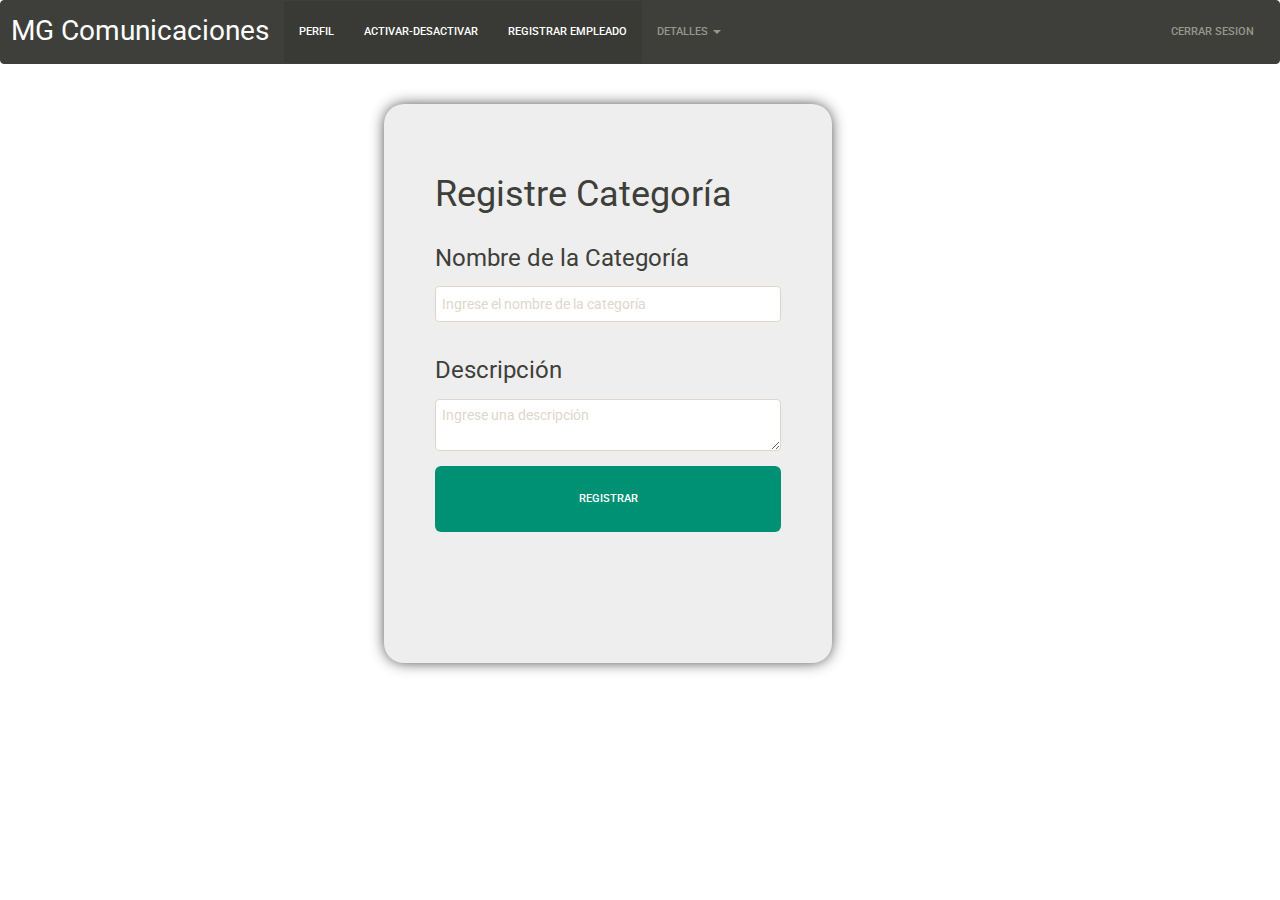
<file: Unimetal/ISO/html/categoriaEmpleado.html>
<!DOCTYPE html>
<html lang="en" class="no--js">
<head>
<meta charset="UTF-8"/>

	<title>Registrar Categoría</title>
   <link rel="stylesheet" type="text/css" href="../css1/bootstrap.min.css">
    <script src="https://code.jquery.com/jquery-1.10.2.min.js"></script>
    <script type="text/javascript" src="../js1/bootstrap.min.js"></script>
    <link rel="stylesheet" type="text/css" href="../css/general.css">
</head>



<body>

<nav class="navbar navbar-default">
  <div class="container-fluid">
    <div class="navbar-header">

      </button>
      <a class="navbar-brand" href="#">MG Comunicaciones</a>
    </div>

    <div class="collapse navbar-collapse" id="bs-example-navbar-collapse-1">
      <ul class="nav navbar-nav">
        <li class="active"><a href="../php/login.php">PERFIL<span class="sr-only">(current)</span></a></li>
        <li class="active"><a href="../php/Activar_Desactivar.php">ACTIVAR-DESACTIVAR</a></li>
        <li class="active"><a href="../html/Empleado.php">REGISTRAR EMPLEADO</a></li>
        <li class="dropdown">

          <a href="#" class="dropdown-toggle" data-toggle="dropdown" role="button" aria-expanded="false"> DETALLES <span class="caret"></span></a>
          <ul class="dropdown-menu" role="menu">

            <li class="active"><a href="../php/MostrarArticulos.php">MOSTRAR ARTICULOS</a></li>
            <li class="active"><a href="../php/MostrarCategorias.php">MOSTRAR CATEGORIAS</a></li>
            <li class="active"><a href="../php/MostrarClientes.php">MOSTRAR CLIENTES</a></li>
            
            <li class="active"><a href="../php/MostrarProveedores.php">MOSTRAR PROVEEDORES</a></li>
         
          </ul>
        </li>
      </ul>
     
      <ul class="nav navbar-nav navbar-right">
        <li><a href="#">CERRAR SESION</a></li>
      </ul>
    </div>
  </div>
</nav>

<br>
<div class="container-fluid">
<div class="row">
<div class="col-sm-5 col-sm-offset-5" style=" -webkit-box-shadow: 0px 0px 15px -2px rgba(33,33,33,1);
-moz-box-shadow: 0px 0px 15px -2px rgba(33,33,33,1);
box-shadow: 0px 0px 15px -2px rgba(33,33,33,1); padding:4%; margin:0 auto; border-radius:20px; background:#eeeeee; margin-left:30%;">
<div id="contenedor">
<h1 class="leter">Registre Categoría</h1>
<form class="sign-up" method="POST" action="../php/ingresarempleado.php" enctype="multipart/form-data">
<div class="form-group">
<label><h3 class="leter">Nombre de la Categoría</h3></label>
<input class="form-control" type="text"  name="categ" placeholder="Ingrese el nombre de la categoría" required="Campo requerido">
</div>
<div class="form-group">
<label><h3 class="leter">Descripción</h3></label>
<textarea class= "form-control" name="descripcion" placeholder="Ingrese una descripción" required="Campo requerido" ></textarea>
</div>
<input type="submit" class="btn btn-lg btn-warning btn-block" name="registro"  value="Registrar" />


</form>
</div>
<br>
<br>
<br>
<br>
</body>
</html>
</file>
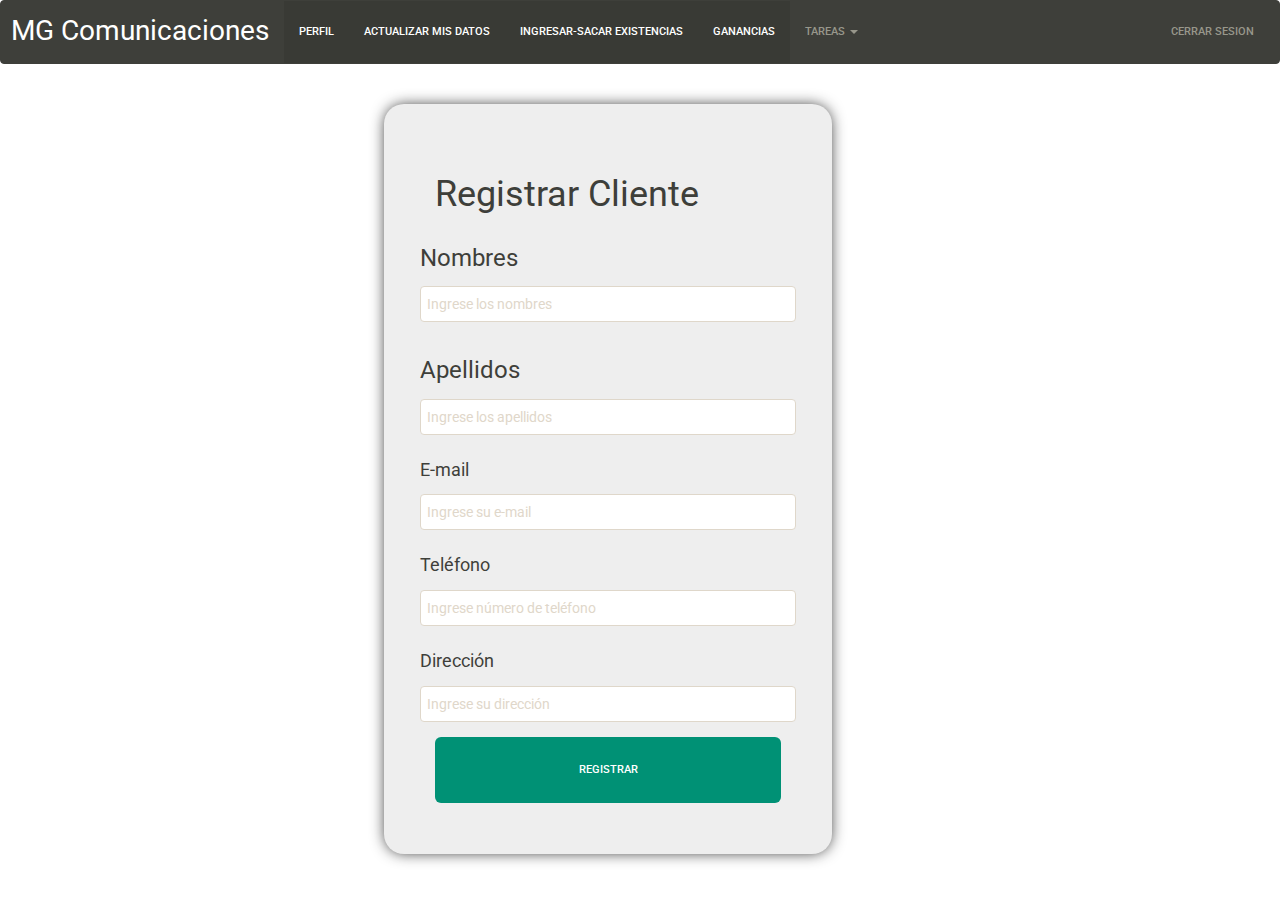
<file: Unimetal/ISO/html/Cliente.html>
<!DOCTYPE html>
<html lang="en" class="no--js">
<head>
<meta charset="UTF-8"/>

  <title>Registrar Cliente</title>
   <link rel="stylesheet" type="text/css" href="../css1/bootstrap.min.css">
    <script src="https://code.jquery.com/jquery-1.10.2.min.js"></script>
    <script type="text/javascript" src="../js1/bootstrap.min.js"></script>
    <style type="text/css"> .navbar-brand {font-size: 2em;} .active{font-size: 5em;}</style>
    <link rel="stylesheet" type="text/css" href="../css/general.css">
</head>
<body>
<nav class="navbar navbar-default">
  <div class="container-fluid">
    <div class="navbar-header">

      </button>
      <a class="navbar-brand" href="#">MG Comunicaciones</a>
    </div>

    <div class="collapse navbar-collapse" id="bs-example-navbar-collapse-1">
      <ul class="nav navbar-nav">
        <li class="active"><a href="../php/login.php">PERFIL<span class="sr-only">(current)</span></a></li>
        <li class="active"><a href="../html/ActualizarEmpleado.php">ACTUALIZAR MIS DATOS</a></li>
        <li class="active"><a href="../php/sacar_anadir.php">INGRESAR-SACAR EXISTENCIAS</a></li>
        <li class="active"><a href="../php/repo.php">GANANCIAS</a></li>
        <li class="dropdown">

          <a href="#" class="dropdown-toggle" data-toggle="dropdown" role="button" aria-expanded="false"> Tareas <span class="caret"></span></a>
          <ul class="dropdown-menu" role="menu">

            <li class="active"><a href="../html/Categoria.html">REGISTRAR CATEGORIAS</a></li>
            <li class="active"><a href="../html/Cliente.html">REGISTRAR CLIENTES</a></li>
            <li class="active"><a href="../html/Proveedor.html">REGISTRAR PROVEEDORES</a></li>
            <li class="active"><a href="../html/Articulo.php">REGISTRAR ARTICULOS</a></li>
            <li class="active"><a href="../php/MostrarArticulos.php">MOSTRAR ARTICULOS</a></li>
            <li class="active"><a href="../php/MostrarCategorias.php">MOSTRAR CATEGORIAS</a></li>
            <li class="active"><a href="../php/MostrarClientes.php">MOSTRAR CLIENTES</a></li>
            
            <li class="active"><a href="../php/MostrarProveedores.php">MOSTRAR PROVEEDORES</a></li>
         
          </ul>
        </li>
      </ul>
     
      <ul class="nav navbar-nav navbar-right">
        <li><a href="../php/cerrarsesion.php">CERRAR SESION</a></li>
      </ul>
    </div>
  </div>
</nav>


<br>
<div class="container-fluid">
<div class="row">
<div class="col-sm-5 col-sm-offset-5" style=" -webkit-box-shadow: 0px 0px 15px -2px rgba(33,33,33,1);
-moz-box-shadow: 0px 0px 15px -2px rgba(33,33,33,1);
box-shadow: 0px 0px 15px -2px rgba(33,33,33,1); padding:4%; margin:0 auto; border-radius:20px; background:#eeeeee; margin-left:30%;">

<h1 class="leter">Registrar Cliente</h1>
<form class="form-horizontal" method="POST" action="../php/cliente.php" enctype="multipart/form-data">
<input type="hidden"  name="codCliente" value="<?php echo $cod; ?>">
<div class="form-group">
<label><h3 class="leter">Nombres</h3></label>
<input class="form-control" type="text"  name="nombr" placeholder="Ingrese los nombres" required="Campo requerido">
</div>

<div class="form-group">
<label><h3 class="leter">Apellidos</h3></label>
<input class="form-control" type="text"  name="apell" placeholder="Ingrese los apellidos" required="Campo requerido">
</div>

<div class="form-group">
<label><h4 class="leter">E-mail</h4></label>
<input class="form-control" type="email" name="mail" placeholder="Ingrese su e-mail" pattern="^[a-zA-Z0-9.!#$%&'*+/=?^_`{|}~-]+@[a-zA-Z0-9-]+(?:\.[a-zA-Z0-9-]+)*$" title="Formato de correo:NombreCorreo@dominio" required="Campo requerido">
</div>

<div class="form-group">
<label><h4 class="leter">Teléfono</h4></label>
<input class="form-control" type="text" name="tel" placeholder="Ingrese número de teléfono" pattern="^[0-9]{4}-?[0-9]{4}$" title="Formato: 2222-2222" required="Campo requerido">
</div>

<div class="form-group">
<label><h4 class="leter">Dirección</h4></label>
<input class="form-control" type="text" name="direcci" placeholder="Ingrese su dirección" required="Campo requerido">
</div>

<input type="submit" class="btn btn-lg btn-warning btn-block" name="registro"  value="Registrar" />


</form>
</div>
<br>
<br>
</body>
</html>
</file>
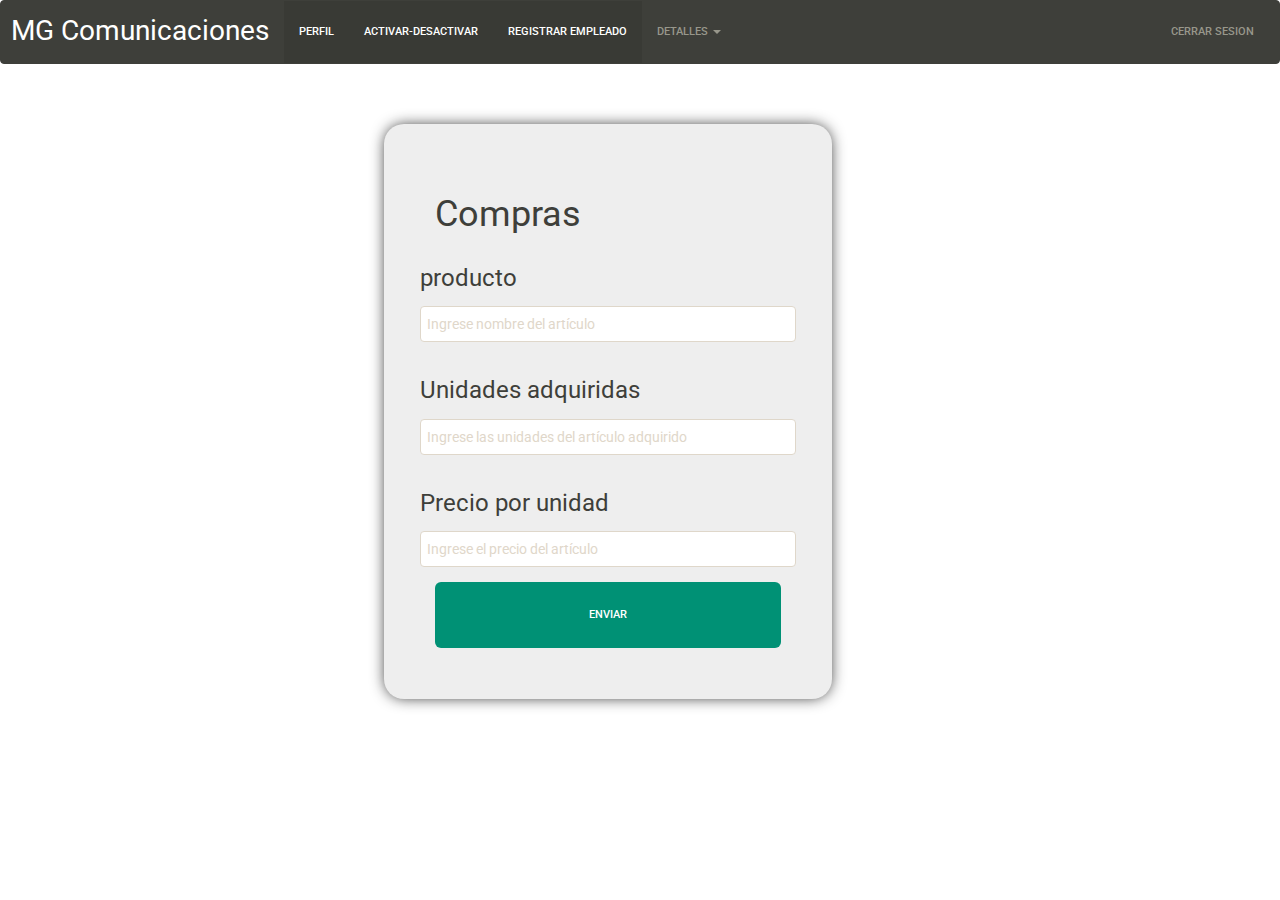
<file: Unimetal/ISO/html/Compras.html>
<!DOCTYPE html>
<html lang="en" class="no--js">
<head>
<meta charset="UTF-8"/>

	<title>Compras</title>
   <link rel="stylesheet" type="text/css" href="../css1/bootstrap.min.css">
    <script src="https://code.jquery.com/jquery-1.10.2.min.js"></script>
    <script type="text/javascript" src="../js1/bootstrap.min.js"></script>
    <style type="text/css"> .navbar-brand {font-size: 2em;} .active{font-size: 5em;}</style>
    <link rel="stylesheet" type="text/css" href="../css/general.css">
</head>
<body>

<nav class="navbar navbar-default">
  <div class="container-fluid">
    <div class="navbar-header">

      </button>
      <a class="navbar-brand" href="#">MG Comunicaciones</a>
    </div>

    <div class="collapse navbar-collapse" id="bs-example-navbar-collapse-1">
      <ul class="nav navbar-nav">
        <li class="active"><a href="../php/login.php">PERFIL<span class="sr-only">(current)</span></a></li>
        <li class="active"><a href="../php/Activar_Desactivar.php">ACTIVAR-DESACTIVAR</a></li>
        <li class="active"><a href="../html/Empleado.php">REGISTRAR EMPLEADO</a></li>
        <li class="dropdown">

          <a href="#" class="dropdown-toggle" data-toggle="dropdown" role="button" aria-expanded="false"> DETALLES <span class="caret"></span></a>
          <ul class="dropdown-menu" role="menu">

            <li class="active"><a href="../php/MostrarArticulos.php">MOSTRAR ARTICULOS</a></li>
            <li class="active"><a href="../php/MostrarCategorias.php">MOSTRAR CATEGORIAS</a></li>
            <li class="active"><a href="../php/MostrarClientes.php">MOSTRAR CLIENTES</a></li>
            
            <li class="active"><a href="../php/MostrarProveedores.php">MOSTRAR PROVEEDORES</a></li>
         
          </ul>
        </li>
      </ul>
     
      <ul class="nav navbar-nav navbar-right">
        <li><a href="#">CERRAR SESION</a></li>
      </ul>
    </div>
  </div>
</nav>

<br>
<br>
<div class="container-fluid">
<div class="row">
<div class="col-sm-5 col-sm-offset-5" style=" -webkit-box-shadow: 0px 0px 15px -2px rgba(33,33,33,1);
-moz-box-shadow: 0px 0px 15px -2px rgba(33,33,33,1);
box-shadow: 0px 0px 15px -2px rgba(33,33,33,1); padding:4%; margin:0 auto; border-radius:20px; background:#eeeeee; margin-left:30%;">

<h1 class="leter">Compras</h1>
<form class="form-horizontal" method="POST" action="../php/producto.php" enctype="multipart/form-data">

<div class="form-group">
<label><h3 class="leter">producto</h3></label>
<input class="form-control" type="text"  name="pro" placeholder="Ingrese nombre del artículo" required="Campo requerido">
</div>
<div class="form-group">
<label><h3 class="leter">Unidades adquiridas</h3></label>
<input class="form-control" type="text"  name="uni" placeholder="Ingrese las unidades del artículo adquirido" required="Campo requerido">
</div>
<div class="form-group">
<label><h3 class="leter">Precio por unidad</h3></label>
<input class="form-control" type="text"  name="preci" placeholder="Ingrese el precio del artículo" required="Campo requerido">
</div>

<input type="submit" class="btn btn-lg btn-warning btn-block" name="registro"  value="Enviar" />


</form>
</div>
<br>
<br>
</body>
</html>
</file>
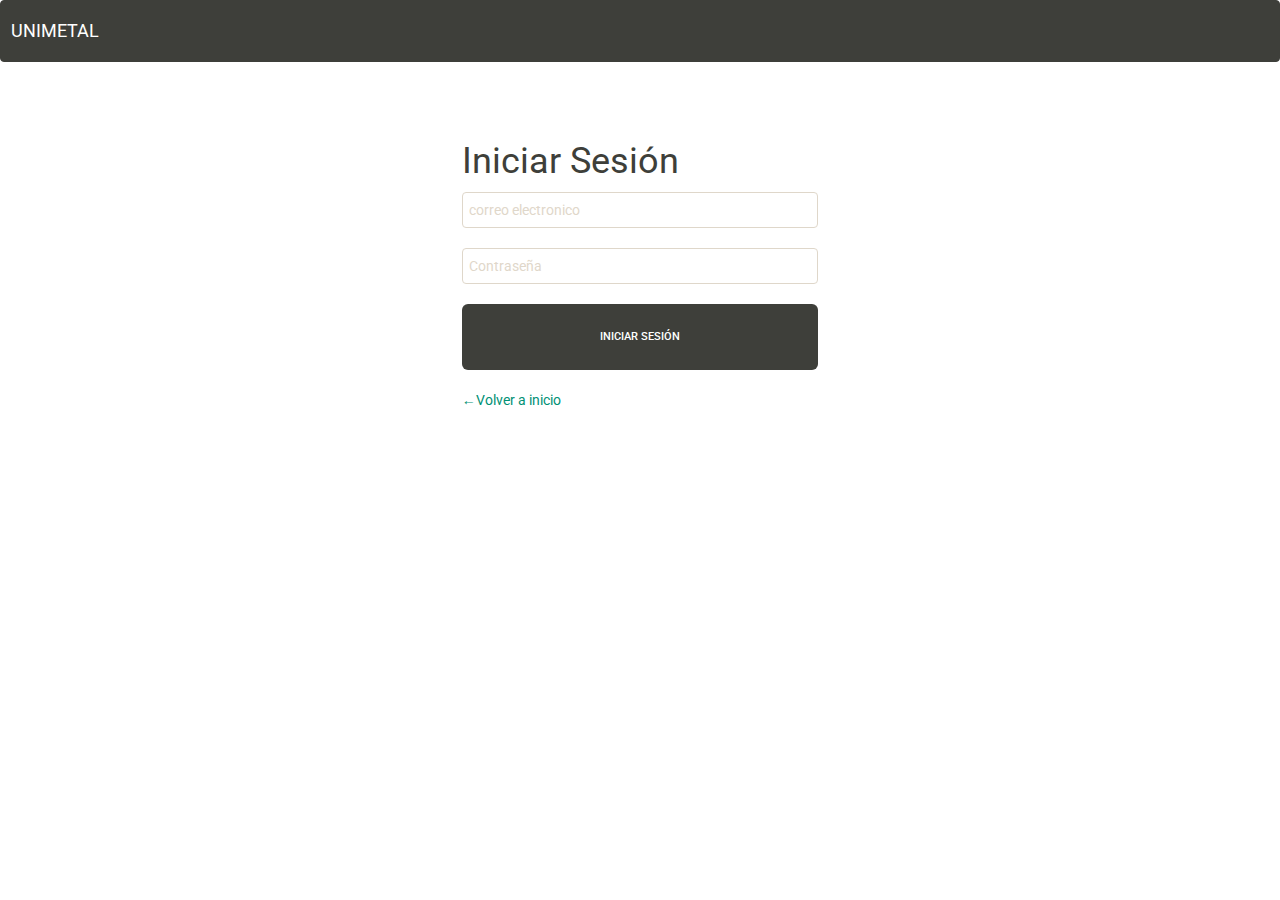
<file: Unimetal/ISO/html/Login.html>
<!DOCTYPE html>
<html lang="en" class="no--js">
<head>
<meta charset="UTF-8"/>

  <title>Iniciar Sesión</title>
    
   <link rel="stylesheet" type="text/css" href="../css1/bootstrap.min.css">
    <script src="https://code.jquery.com/jquery-1.10.2.min.js"></script>
    <script type="text/javascript" src="../js1/bootstrap.min.js"></script>

</head>
<body>

<nav class="navbar navbar-default">
  <div class="container-fluid">
    <div class="navbar-header">

      </button>
      <a class="navbar-brand" href="#">UNIMETAL</a>
    </div>
  </div>
</nav>

<br>
<br>
<div class="container">
<div class="row">
<div class="col-sm-4 col-sm-offset-4">
<h1 class="leter">Iniciar Sesión</h1>
<form class="sign-up" method="POST" action="../php/verificar_user.php" enctype="multipart/form-data">
<div class="form-group">


<input type="email" id="email" value=""   name="email" class="form-control" placeholder="correo electronico" required /><br>

<input type="password" name="pass" min="8" id="password" value="" class="form-control" placeholder="Contraseña" required /><br>

<input type="submit" class="btn btn-lg btn-default btn-block" name="iniciar"  value="Iniciar Sesión" />
<br>
<p><a href="../html/home.html">←Volver a inicio</a></p>

</div>
</form>
</div>
</div>
</div>
<br>
<br>
</body>
</html>
</file>
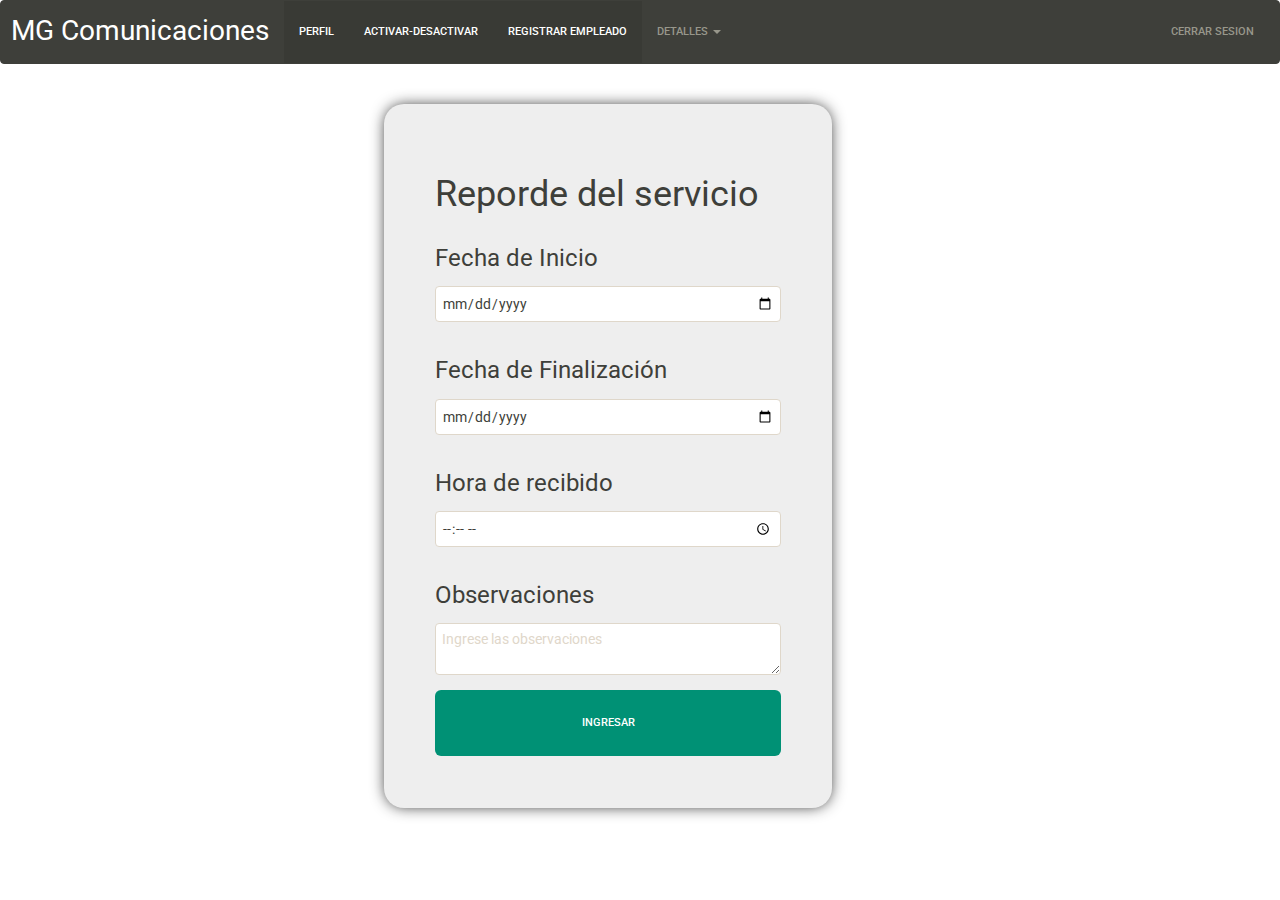
<file: Unimetal/ISO/html/ReporteServicio.html>
<!DOCTYPE html>
<html lang="en" class="no--js">
<head>
<meta charset="UTF-8"/>

	<title>Reporte del servicio</title>
   <link rel="stylesheet" type="text/css" href="../css1/bootstrap.min.css">
    <script src="https://code.jquery.com/jquery-1.10.2.min.js"></script>
    <script type="text/javascript" src="../js1/bootstrap.min.js"></script>
    <link rel="stylesheet" type="text/css" href="../css/general.css">
</head>



<body>

<nav class="navbar navbar-default">
  <div class="container-fluid">
    <div class="navbar-header">

      </button>
      <a class="navbar-brand" href="#">MG Comunicaciones</a>
    </div>

    <div class="collapse navbar-collapse" id="bs-example-navbar-collapse-1">
      <ul class="nav navbar-nav">
        <li class="active"><a href="../php/login.php">PERFIL<span class="sr-only">(current)</span></a></li>
        <li class="active"><a href="../php/Activar_Desactivar.php">ACTIVAR-DESACTIVAR</a></li>
        <li class="active"><a href="../html/Empleado.php">REGISTRAR EMPLEADO</a></li>
        <li class="dropdown">

          <a href="#" class="dropdown-toggle" data-toggle="dropdown" role="button" aria-expanded="false"> DETALLES <span class="caret"></span></a>
          <ul class="dropdown-menu" role="menu">

            <li class="active"><a href="../php/MostrarArticulos.php">MOSTRAR ARTICULOS</a></li>
            <li class="active"><a href="../php/MostrarCategorias.php">MOSTRAR CATEGORIAS</a></li>
            <li class="active"><a href="../php/MostrarClientes.php">MOSTRAR CLIENTES</a></li>
            
            <li class="active"><a href="../php/MostrarProveedores.php">MOSTRAR PROVEEDORES</a></li>
         
          </ul>
        </li>
      </ul>
     
      <ul class="nav navbar-nav navbar-right">
        <li><a href="#">CERRAR SESION</a></li>
      </ul>
    </div>
  </div>
</nav>

<br>
<div class="container-fluid">
<div class="row">
<div class="col-sm-5 col-sm-offset-5" style=" -webkit-box-shadow: 0px 0px 15px -2px rgba(33,33,33,1);
-moz-box-shadow: 0px 0px 15px -2px rgba(33,33,33,1);
box-shadow: 0px 0px 15px -2px rgba(33,33,33,1); padding:4%; margin:0 auto; border-radius:20px; background:#eeeeee; margin-left:30%;">
<h1 class="leter">Reporde del servicio</h1>
<form class="sign-up" method="POST" action="../php/reporte.php" enctype="multipart/form-data">
<div class="form-group">
<label><h3 class="leter">Fecha de Inicio</h3></label>
<input class="form-control" type="date"  name="inici" required="Campo requerido">
</div>
<div class="form-group">
<label><h3 class="leter">Fecha de Finalización</h3></label>
<input class="form-control" type="date"  name="finali" required="Campo requerido">
</div>
<div class="form-group">
<label><h3 class="leter">Hora de recibido</h3></label>
<input class="form-control" type="time"  name="hor" required="Campo requerido">
</div>
<div class="form-group">
<label><h3 class="leter">Observaciones</h3></label>
<textarea class= "form-control" name="obser" placeholder="Ingrese las observaciones" required="Campo requerido" ></textarea>

</div>
<input type="submit" class="btn btn-lg btn-warning btn-block" name="registro"  value="Ingresar" />


</form>
</div>
<br>
<br>
</body>
</html>
</file>
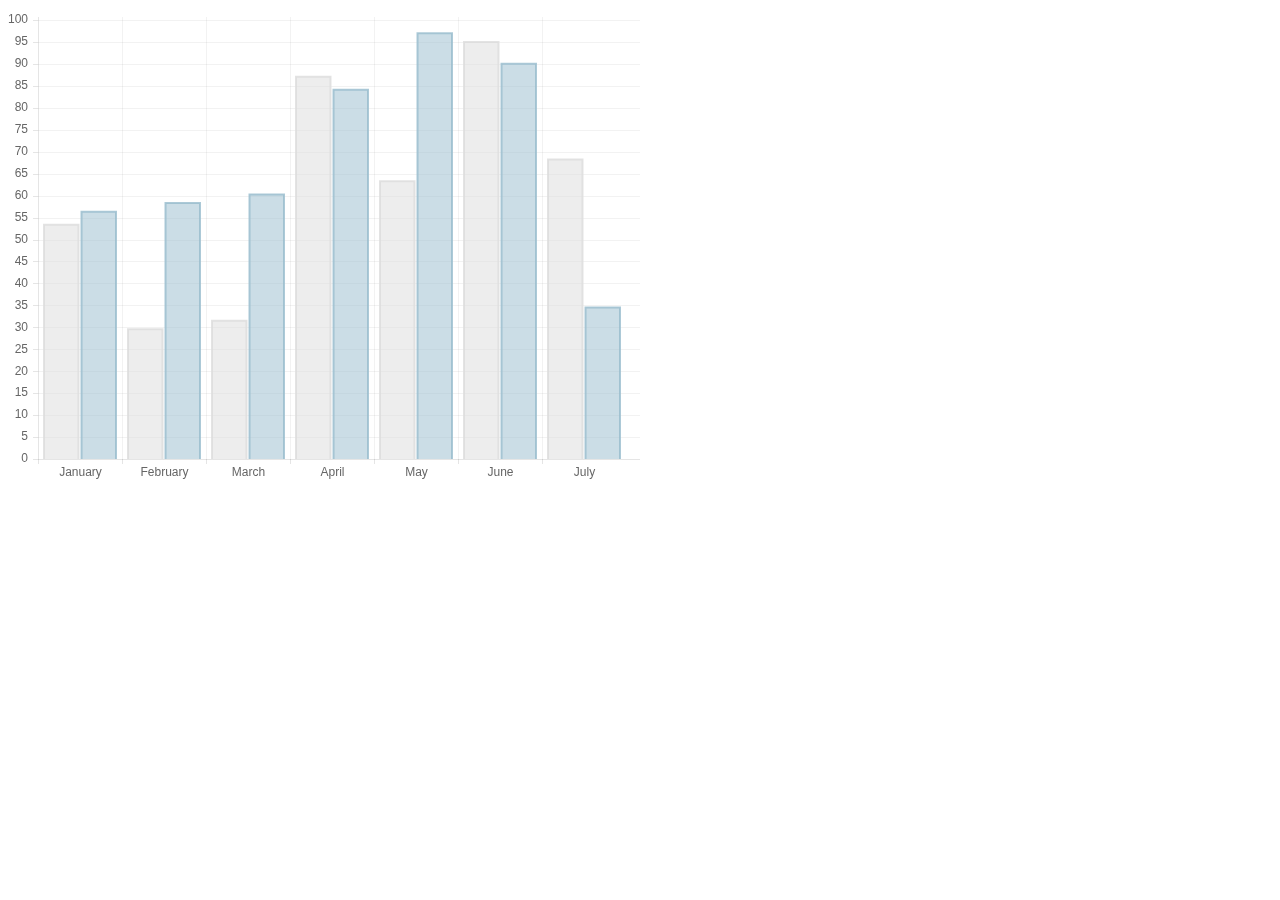
<file: Unimetal/chartjs/chart.js/samples/bar.html>
<!doctype html>
<html>
	<head>
		<title>Bar Chart</title>
		<script src="../Chart.js"></script>
	</head>
	<body>
		<div style="width: 50%">
			<canvas id="canvas" height="450" width="600"></canvas>
		</div>


	<script>
	var randomScalingFactor = function(){ return Math.round(Math.random()*100)};

	var barChartData = {
		labels : ["January","February","March","April","May","June","July"],
		datasets : [
			{
				fillColor : "rgba(220,220,220,0.5)",
				strokeColor : "rgba(220,220,220,0.8)",
				highlightFill: "rgba(220,220,220,0.75)",
				highlightStroke: "rgba(220,220,220,1)",
				data : [randomScalingFactor(),randomScalingFactor(),randomScalingFactor(),randomScalingFactor(),randomScalingFactor(),randomScalingFactor(),randomScalingFactor()]
			},
			{
				fillColor : "rgba(151,187,205,0.5)",
				strokeColor : "rgba(151,187,205,0.8)",
				highlightFill : "rgba(151,187,205,0.75)",
				highlightStroke : "rgba(151,187,205,1)",
				data : [randomScalingFactor(),randomScalingFactor(),randomScalingFactor(),randomScalingFactor(),randomScalingFactor(),randomScalingFactor(),randomScalingFactor()]
			}
		]

	}
	window.onload = function(){
		var ctx = document.getElementById("canvas").getContext("2d");
		window.myBar = new Chart(ctx).Bar(barChartData, {
			responsive : true
		});
	}

	</script>
	</body>
</html>
</file>
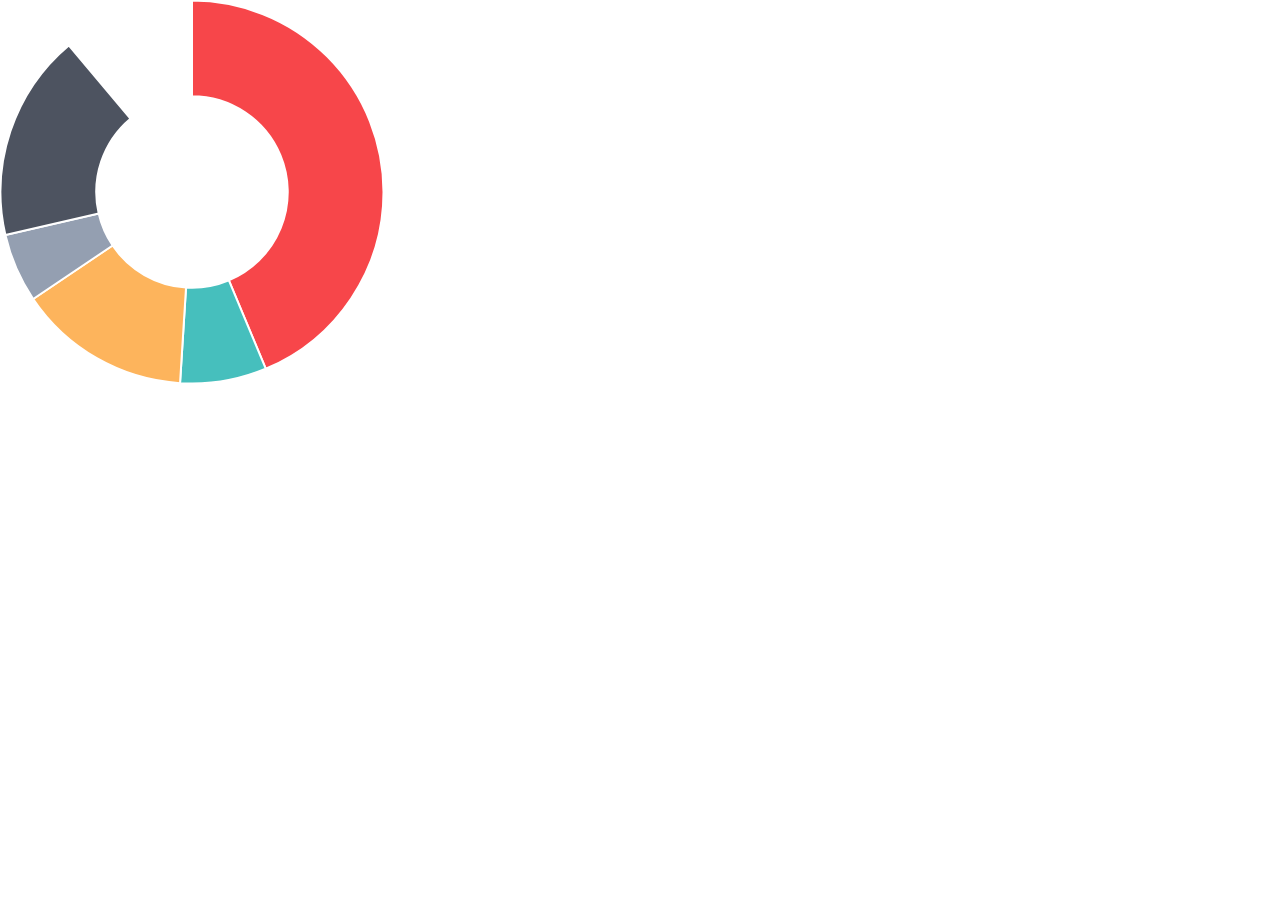
<file: Unimetal/chartjs/chart.js/samples/doughnut.html>
<!doctype html>
<html>
	<head>
		<title>Doughnut Chart</title>
		<script src="../Chart.js"></script>
		<style>
			body{
				padding: 0;
				margin: 0;
			}
			#canvas-holder{
				width:30%;
			}
		</style>
	</head>
	<body>
		<div id="canvas-holder">
			<canvas id="chart-area" width="500" height="500"/>
		</div>


	<script>

		var doughnutData = [
				{
					value: 300,
					color:"#F7464A",
					highlight: "#FF5A5E",
					label: "Red"
				},
				{
					value: 50,
					color: "#46BFBD",
					highlight: "#5AD3D1",
					label: "Green"
				},
				{
					value: 100,
					color: "#FDB45C",
					highlight: "#FFC870",
					label: "Yellow"
				},
				{
					value: 40,
					color: "#949FB1",
					highlight: "#A8B3C5",
					label: "Grey"
				},
				{
					value: 120,
					color: "#4D5360",
					highlight: "#616774",
					label: "Dark Grey"
				}

			];

			window.onload = function(){
				var ctx = document.getElementById("chart-area").getContext("2d");
				window.myDoughnut = new Chart(ctx).Doughnut(doughnutData, {responsive : true});
			};



	</script>
	</body>
</html>
</file>
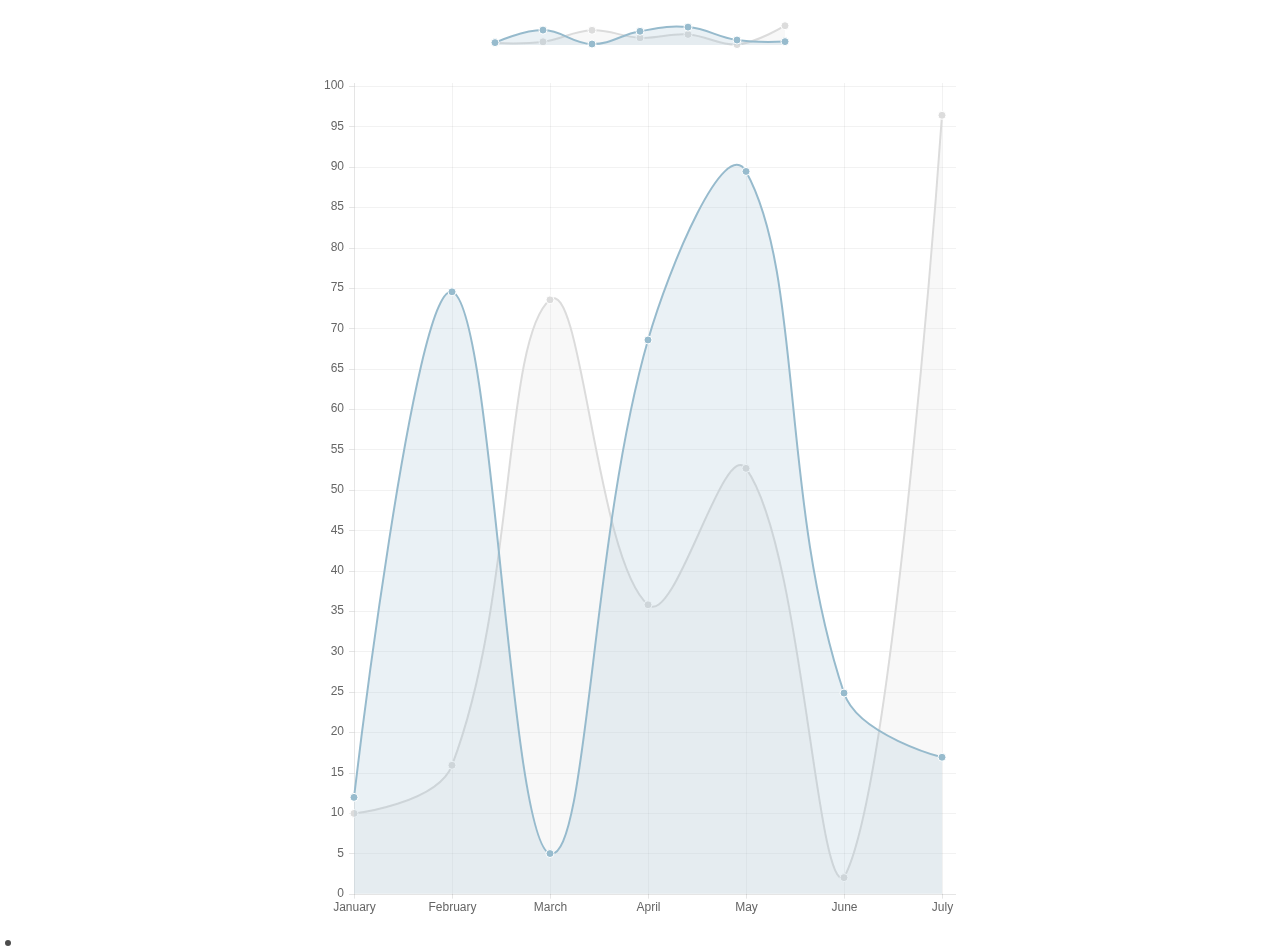
<file: Unimetal/chartjs/chart.js/samples/line-customTooltips.html>
<!doctype html>
<html>

<head>
    <title>Line Chart with Custom Tooltips</title>
    <script src="../Chart.js"></script>
    <script src="http://cdnjs.cloudflare.com/ajax/libs/jquery/2.1.3/jquery.min.js"></script>

    <style>
    #canvas-holder1 {
        width: 300px;
        margin: 20px auto;
    }
    #canvas-holder2 {
        width: 50%;
        margin: 20px 25%;
    }
    #chartjs-tooltip {
        opacity: 1;
        position: absolute;
        background: rgba(0, 0, 0, .7);
        color: white;
        padding: 3px;
        border-radius: 3px;
        -webkit-transition: all .1s ease;
        transition: all .1s ease;
        pointer-events: none;
        -webkit-transform: translate(-50%, 0);
        transform: translate(-50%, 0);
    }
   	.chartjs-tooltip-key{
   		display:inline-block;
   		width:10px;
   		height:10px;
   	}
    </style>
</head>

<body>
    <div id="canvas-holder1">
        <canvas id="chart1" width="300" height="30" />
    </div>
    <div id="canvas-holder2">
        <canvas id="chart2" width="450" height="600" />
    </div>

    <div id="chartjs-tooltip"></div>


    <script>

    Chart.defaults.global.pointHitDetectionRadius = 1;
    Chart.defaults.global.customTooltips = function(tooltip) {

        var tooltipEl = $('#chartjs-tooltip');

        if (!tooltip) {
            tooltipEl.css({
                opacity: 0
            });
            return;
        }

        tooltipEl.removeClass('above below');
        tooltipEl.addClass(tooltip.yAlign);

        var innerHtml = '';
        for (var i = tooltip.labels.length - 1; i >= 0; i--) {
        	innerHtml += [
        		'<div class="chartjs-tooltip-section">',
        		'	<span class="chartjs-tooltip-key" style="background-color:' + tooltip.legendColors[i].fill + '"></span>',
        		'	<span class="chartjs-tooltip-value">' + tooltip.labels[i] + '</span>',
        		'</div>'
        	].join('');
        }
        tooltipEl.html(innerHtml);

        tooltipEl.css({
            opacity: 1,
            left: tooltip.chart.canvas.offsetLeft + tooltip.x + 'px',
            top: tooltip.chart.canvas.offsetTop + tooltip.y + 'px',
            fontFamily: tooltip.fontFamily,
            fontSize: tooltip.fontSize,
            fontStyle: tooltip.fontStyle,
        });
    };
    var randomScalingFactor = function() {
        return Math.round(Math.random() * 100);
    };
    var lineChartData = {
        labels: ["January", "February", "March", "April", "May", "June", "July"],
        datasets: [{
            label: "My First dataset",
            fillColor: "rgba(220,220,220,0.2)",
            strokeColor: "rgba(220,220,220,1)",
            pointColor: "rgba(220,220,220,1)",
            pointStrokeColor: "#fff",
            pointHighlightFill: "#fff",
            pointHighlightStroke: "rgba(220,220,220,1)",
            data: [randomScalingFactor(), randomScalingFactor(), randomScalingFactor(), randomScalingFactor(), randomScalingFactor(), randomScalingFactor(), randomScalingFactor()]
        }, {
            label: "My Second dataset",
            fillColor: "rgba(151,187,205,0.2)",
            strokeColor: "rgba(151,187,205,1)",
            pointColor: "rgba(151,187,205,1)",
            pointStrokeColor: "#fff",
            pointHighlightFill: "#fff",
            pointHighlightStroke: "rgba(151,187,205,1)",
            data: [randomScalingFactor(), randomScalingFactor(), randomScalingFactor(), randomScalingFactor(), randomScalingFactor(), randomScalingFactor(), randomScalingFactor()]
        }]
    };

    window.onload = function() {
        var ctx1 = document.getElementById("chart1").getContext("2d");
        window.myLine = new Chart(ctx1).Line(lineChartData, {
        	showScale: false,
        	pointDot : true,
            responsive: true
        });

        var ctx2 = document.getElementById("chart2").getContext("2d");
        window.myLine = new Chart(ctx2).Line(lineChartData, {
            responsive: true
        });
    };
    </script>
</body>

</html>
</file>
<file: Unimetal/ISO/css/general.css>
.navbar-brand {font-size: 2em;} .active{font-size: 5em;} .custom-input-file {

    overflow: hidden;
    position: relative;
    cursor: pointer;

}

.custom-input-file .input-file {

    margin: 0;
    padding: 0;
    outline: 0;
    font-size: 10000px;
    border: 10000px solid transparent;
    opacity: 0;
    filter: alpha(opacity=0);
    position: absolute;
    right: -1000px;
    top: -1000px;
    cursor: pointer;

}

#caja6{
    margin: 0 auto;
    border: 1.5px solid #E0E0E0;
    width: 100%;
}

#caja6:hover{
  border: 1.5px solid #FDB45E;
}


#encabezado6{
    
    color: white;
    background-color: #0277BD;
    text-align: center;
    padding: 25px;

}


#cuerpo{
    padding: 18px;
    text-align: center;
    text-align: justify;
}

.thumb {
     
     margin: 5%;
     width: 250px;
     height: 200px;
           
}

.img-foto{

    height: 80px;
    width: 80px;
    margin: 10%;

}

@media screen and (max-width: 1000px){
    div#contenedor{
        margin-left: 0px;
        margin-right: 0px;
    }
}
.menu{
    margin: 0 auto;
}
</file>
